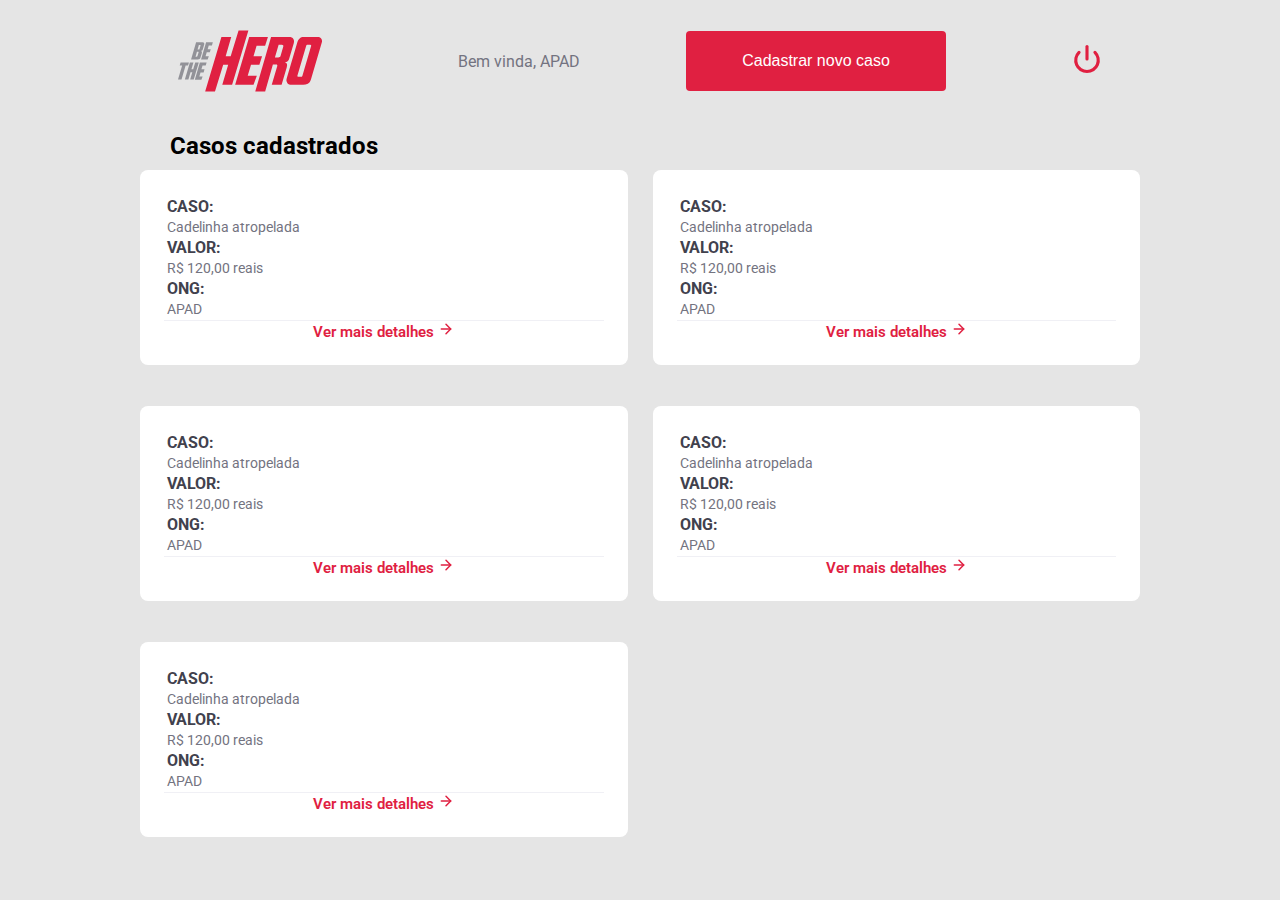
<file: index.html>
<!DOCTYPE html>
<html lang="pt-br">

<head>
  <meta charset="UTF-8">
  <meta http-equiv="X-UA-Compatible" content="IE=edge">
  <meta name="viewport" content="width=device-width, initial-scale=1.0">
  <title>Be the Hero | Seja o Héroi</title>
  <link rel="stylesheet" href="style.css">
  <link rel="preconnect" href="https://fonts.googleapis.com">
  <link rel="preconnect" href="https://fonts.gstatic.com" crossorigin>
  <link href="https://fonts.googleapis.com/css2?family=Roboto:wght@400;500;700&display=swap" rel="stylesheet">
</head>

<body>
  <header class="header-bg">
    <div class="header-container">
      <svg width="240" height="102" viewBox="0 0 240 102" fill="none" xmlns="http://www.w3.org/2000/svg">
        <path
          d="M90.1728 90.7403H73.7922L83.6338 57.1597H75.3114L61.6388 102H45.2582L72.3391 11.1935H88.7197L79.4726 43.0519H87.795L100.939 0H117.32L90.1728 90.7403Z"
          fill="#E02041" />
        <path
          d="M118.641 11.1935H149.883L145.193 25.5H130.992L125.84 42.9858H140.107L135.616 57.0935H121.679L116.197 75.5728H131.389L125.906 90.6741H95.2588L118.641 11.1935Z"
          fill="#E02041" />
        <path
          d="M145.259 102H128.746L155.101 11.1935H185.088C188.655 11.1935 191.033 12.187 192.288 14.2403C193.542 16.2935 193.741 18.6117 192.948 21.2611L185.022 48.2845C184.626 49.4767 183.899 50.5364 182.776 51.5299C181.653 52.5234 180.068 52.987 178.021 52.987C179.275 53.1857 180.332 53.9806 181.191 55.3715C182.05 56.7624 182.05 58.8819 181.191 61.7299L172.67 90.7403H156.224L165.339 59.5442C165.537 58.8819 165.603 58.2857 165.405 57.6896C165.207 57.0935 164.612 56.8286 163.621 56.8286H158.139L145.259 102ZM167.188 45.1052C167.981 45.1052 168.707 44.9065 169.434 44.5091C170.094 44.1117 170.623 43.3169 171.019 42.0585L175.378 27.2883C176.039 25.1026 175.18 23.9767 172.869 23.9767H167.717L161.508 45.1052H167.188V45.1052Z"
          fill="#E02041" />
        <path
          d="M233.239 11.1935C235.815 11.1935 237.665 12.1208 238.854 13.9754C240.042 15.8299 240.307 17.9494 239.646 20.2676L221.416 82.3286C220.425 85.6403 218.708 87.826 216.33 89.0182C213.952 90.2104 211.376 90.7403 208.668 90.7403H189.117C187.73 90.7403 186.475 90.4754 185.286 90.0117C184.097 89.5481 183.173 88.8195 182.38 87.8923C181.587 86.965 181.125 85.7728 180.861 84.4481C180.597 83.1234 180.729 81.6 181.257 79.878L199.157 18.9429C199.751 16.6247 200.94 14.7039 202.724 13.313C204.507 11.9221 206.753 11.1935 209.461 11.1935H233.239V11.1935ZM216.066 23.9767C215.273 23.9767 214.679 24.1754 214.349 24.5065C213.952 24.9039 213.754 25.3676 213.556 25.8974L198.959 75.4403C198.562 76.765 199.091 77.4273 200.478 77.4273H204.705C206.092 77.4273 206.951 76.765 207.347 75.4403L221.878 25.9637C222.209 24.5728 221.68 23.9104 220.227 23.9104H216.066V23.9767Z"
          fill="#E02041" />
        <g opacity="0.5">
          <path
            d="M30.1853 19.8701H40.8195C42.2066 19.8701 43.0652 20.2675 43.4615 20.9961C43.8578 21.7247 43.9239 22.5857 43.6597 23.6454L41.1497 32.2558C41.0176 32.7857 40.6874 33.2493 40.159 33.6467C39.6306 34.1104 38.838 34.2428 37.8472 34.2428C38.3756 34.2428 38.7719 34.3753 39.0361 34.574C39.3664 34.7727 39.5645 35.0377 39.6966 35.3688C39.8287 35.7 39.8948 36.0312 39.8948 36.4286C39.8948 36.826 39.8287 37.2234 39.7627 37.5545L37.3848 45.4364C37.1206 46.3636 36.5922 47.0922 35.9317 47.6221C35.2712 48.1519 34.2144 48.4169 32.9594 48.4169H21.7968L30.1853 19.8701ZM31.2421 43.7143C31.5063 43.7143 31.7705 43.648 31.9687 43.5818C32.1668 43.4493 32.365 43.1844 32.4971 42.787L34.2144 37.0247C34.3465 36.6273 34.3465 36.3623 34.2144 36.0974C34.0823 35.8325 33.8181 35.7662 33.4218 35.7662H31.5723L29.1945 43.7805H31.2421V43.7143ZM34.4786 31.9247C34.8749 31.9247 35.2051 31.8584 35.4033 31.726C35.6015 31.5935 35.7996 31.3286 35.9317 30.8649L37.4509 25.6987C37.583 25.3013 37.583 25.0364 37.5169 24.8376C37.3848 24.6389 37.1206 24.5065 36.7243 24.5065H34.8088L32.6292 31.9247H34.4786V31.9247Z"
            fill="#41414D" />
          <path
            d="M46.8299 19.8701H58.0586L56.5394 25.0364H51.2553L49.4059 31.3286H54.5579L53.0387 36.4286H47.8867L45.9052 43.0519H51.3875L49.4059 48.4831H38.4415L46.8299 19.8701Z"
            fill="#41414D" />
          <path
            d="M18.2301 53.4506L16.7109 58.6169H12.6818L5.87854 81.9974H0L6.93535 58.5506H2.84019L4.35936 53.3844H18.2301V53.4506Z"
            fill="#41414D" />
          <path
            d="M26.2224 81.9972H20.3438L23.8445 69.9427H20.8722L17.3055 81.9972H11.4269L19.8154 53.4505H25.6939L22.3914 64.9089H25.3637L28.7323 53.4505H34.6108L26.2224 81.9972Z"
            fill="#41414D" />
          <path
            d="M36.4602 53.4505H47.6889L46.1697 58.6167H40.8856L39.0362 64.9089H44.1882L42.669 70.0089H37.517L35.5355 76.6323H41.0177L39.0362 82.0635H28.0717L36.4602 53.4505Z"
            fill="#41414D" />
        </g>
      </svg>
      <p>Total de <b>43 casos</b></p>
    </div>
  </header>

  <header class="header-desktop">
    <div class="header">
      <svg width="240" height="102" viewBox="0 0 240 102" fill="none" xmlns="http://www.w3.org/2000/svg">
        <path
          d="M90.1728 90.7403H73.7922L83.6338 57.1597H75.3114L61.6388 102H45.2582L72.3391 11.1935H88.7197L79.4726 43.0519H87.795L100.939 0H117.32L90.1728 90.7403Z"
          fill="#E02041" />
        <path
          d="M118.641 11.1935H149.883L145.193 25.5H130.992L125.84 42.9858H140.107L135.616 57.0935H121.679L116.197 75.5728H131.389L125.906 90.6741H95.2588L118.641 11.1935Z"
          fill="#E02041" />
        <path
          d="M145.259 102H128.746L155.101 11.1935H185.088C188.655 11.1935 191.033 12.187 192.288 14.2403C193.542 16.2935 193.741 18.6117 192.948 21.2611L185.022 48.2845C184.626 49.4767 183.899 50.5364 182.776 51.5299C181.653 52.5234 180.068 52.987 178.021 52.987C179.275 53.1857 180.332 53.9806 181.191 55.3715C182.05 56.7624 182.05 58.8819 181.191 61.7299L172.67 90.7403H156.224L165.339 59.5442C165.537 58.8819 165.603 58.2857 165.405 57.6896C165.207 57.0935 164.612 56.8286 163.621 56.8286H158.139L145.259 102ZM167.188 45.1052C167.981 45.1052 168.707 44.9065 169.434 44.5091C170.094 44.1117 170.623 43.3169 171.019 42.0585L175.378 27.2883C176.039 25.1026 175.18 23.9767 172.869 23.9767H167.717L161.508 45.1052H167.188V45.1052Z"
          fill="#E02041" />
        <path
          d="M233.239 11.1935C235.815 11.1935 237.665 12.1208 238.854 13.9754C240.042 15.8299 240.307 17.9494 239.646 20.2676L221.416 82.3286C220.425 85.6403 218.708 87.826 216.33 89.0182C213.952 90.2104 211.376 90.7403 208.668 90.7403H189.117C187.73 90.7403 186.475 90.4754 185.286 90.0117C184.097 89.5481 183.173 88.8195 182.38 87.8923C181.587 86.965 181.125 85.7728 180.861 84.4481C180.597 83.1234 180.729 81.6 181.257 79.878L199.157 18.9429C199.751 16.6247 200.94 14.7039 202.724 13.313C204.507 11.9221 206.753 11.1935 209.461 11.1935H233.239V11.1935ZM216.066 23.9767C215.273 23.9767 214.679 24.1754 214.349 24.5065C213.952 24.9039 213.754 25.3676 213.556 25.8974L198.959 75.4403C198.562 76.765 199.091 77.4273 200.478 77.4273H204.705C206.092 77.4273 206.951 76.765 207.347 75.4403L221.878 25.9637C222.209 24.5728 221.68 23.9104 220.227 23.9104H216.066V23.9767Z"
          fill="#E02041" />
        <g opacity="0.5">
          <path
            d="M30.1853 19.8701H40.8195C42.2066 19.8701 43.0652 20.2675 43.4615 20.9961C43.8578 21.7247 43.9239 22.5857 43.6597 23.6454L41.1497 32.2558C41.0176 32.7857 40.6874 33.2493 40.159 33.6467C39.6306 34.1104 38.838 34.2428 37.8472 34.2428C38.3756 34.2428 38.7719 34.3753 39.0361 34.574C39.3664 34.7727 39.5645 35.0377 39.6966 35.3688C39.8287 35.7 39.8948 36.0312 39.8948 36.4286C39.8948 36.826 39.8287 37.2234 39.7627 37.5545L37.3848 45.4364C37.1206 46.3636 36.5922 47.0922 35.9317 47.6221C35.2712 48.1519 34.2144 48.4169 32.9594 48.4169H21.7968L30.1853 19.8701ZM31.2421 43.7143C31.5063 43.7143 31.7705 43.648 31.9687 43.5818C32.1668 43.4493 32.365 43.1844 32.4971 42.787L34.2144 37.0247C34.3465 36.6273 34.3465 36.3623 34.2144 36.0974C34.0823 35.8325 33.8181 35.7662 33.4218 35.7662H31.5723L29.1945 43.7805H31.2421V43.7143ZM34.4786 31.9247C34.8749 31.9247 35.2051 31.8584 35.4033 31.726C35.6015 31.5935 35.7996 31.3286 35.9317 30.8649L37.4509 25.6987C37.583 25.3013 37.583 25.0364 37.5169 24.8376C37.3848 24.6389 37.1206 24.5065 36.7243 24.5065H34.8088L32.6292 31.9247H34.4786V31.9247Z"
            fill="#41414D" />
          <path
            d="M46.8299 19.8701H58.0586L56.5394 25.0364H51.2553L49.4059 31.3286H54.5579L53.0387 36.4286H47.8867L45.9052 43.0519H51.3875L49.4059 48.4831H38.4415L46.8299 19.8701Z"
            fill="#41414D" />
          <path
            d="M18.2301 53.4506L16.7109 58.6169H12.6818L5.87854 81.9974H0L6.93535 58.5506H2.84019L4.35936 53.3844H18.2301V53.4506Z"
            fill="#41414D" />
          <path
            d="M26.2224 81.9972H20.3438L23.8445 69.9427H20.8722L17.3055 81.9972H11.4269L19.8154 53.4505H25.6939L22.3914 64.9089H25.3637L28.7323 53.4505H34.6108L26.2224 81.9972Z"
            fill="#41414D" />
          <path
            d="M36.4602 53.4505H47.6889L46.1697 58.6167H40.8856L39.0362 64.9089H44.1882L42.669 70.0089H37.517L35.5355 76.6323H41.0177L39.0362 82.0635H28.0717L36.4602 53.4505Z"
            fill="#41414D" />
        </g>
      </svg>
      <p>Bem vinda, APAD</p>
      <button>Cadastrar novo caso</button>
      <span><svg width="24" height="24" viewBox="0 0 24 24" fill="none" xmlns="http://www.w3.org/2000/svg">
          <path
            d="M18.3601 6.64C19.6185 7.89879 20.4754 9.50244 20.8224 11.2482C21.1694 12.9939 20.991 14.8034 20.3098 16.4478C19.6285 18.0921 18.4749 19.4976 16.9949 20.4864C15.515 21.4752 13.775 22.0029 11.9951 22.0029C10.2152 22.0029 8.47527 21.4752 6.99529 20.4864C5.51532 19.4976 4.36176 18.0921 3.68049 16.4478C2.99921 14.8034 2.82081 12.9939 3.16784 11.2482C3.51487 9.50244 4.37174 7.89879 5.63012 6.64"
            stroke="#E02041" stroke-width="2.5" stroke-linecap="round" stroke-linejoin="round" />
          <path d="M12 2V12" stroke="#E02041" stroke-width="2.5" stroke-linecap="round" stroke-linejoin="round" />
        </svg></span>
    </div>

  </header>

  <section class="section-bg">
    <div class="section-container">
      <h2>Bem-vindo!</h2>
      <p>Escolha um dos casos abaixo <br>
        e salve o dia.</p>

    </div>
  </section>

  <div class="section-desktop">
    <h2>Casos cadastrados</h2>
  </div>

  <section class="cards">
    <div class="card">
      <h3>CASO:</h3>
      <p>Cadelinha atropelada</p>
      <h3>VALOR:</h3>
      <p>R$ 120,00 reais</p>
      <h3>ONG:</h3>
      <p>APAD</p>
      <div class="detalhe">
        <a href="detalhes.html">Ver mais detalhes <svg width="16" height="16" viewBox="0 0 16 16" fill="none"
            xmlns="http://www.w3.org/2000/svg">
            <path d="M3.33335 8L12.6667 8" stroke="#E02041" stroke-width="1.5" stroke-linecap="round"
              stroke-linejoin="round" />
            <path d="M8.00002 3.33332L12.6667 7.99999L8.00002 12.6667" stroke="#E02041" stroke-width="1.5"
              stroke-linecap="round" stroke-linejoin="round" />
          </svg></a>
      </div>
    </div>

    <div class="card">
      <h3>CASO:</h3>
      <p>Cadelinha atropelada</p>
      <h3>VALOR:</h3>
      <p>R$ 120,00 reais</p>
      <h3>ONG:</h3>
      <p>APAD</p>
      <div class="detalhe">
        <a href="detalhes.html">Ver mais detalhes <svg width="16" height="16" viewBox="0 0 16 16" fill="none"
            xmlns="http://www.w3.org/2000/svg">
            <path d="M3.33335 8L12.6667 8" stroke="#E02041" stroke-width="1.5" stroke-linecap="round"
              stroke-linejoin="round" />
            <path d="M8.00002 3.33332L12.6667 7.99999L8.00002 12.6667" stroke="#E02041" stroke-width="1.5"
              stroke-linecap="round" stroke-linejoin="round" />
          </svg></a>
      </div>
    </div>

    <div class="card">
      <h3>CASO:</h3>
      <p>Cadelinha atropelada</p>
      <h3>VALOR:</h3>
      <p>R$ 120,00 reais</p>
      <h3>ONG:</h3>
      <p>APAD</p>
      <div class="detalhe">
        <a href="detalhes.html">Ver mais detalhes <svg width="16" height="16" viewBox="0 0 16 16" fill="none"
            xmlns="http://www.w3.org/2000/svg">
            <path d="M3.33335 8L12.6667 8" stroke="#E02041" stroke-width="1.5" stroke-linecap="round"
              stroke-linejoin="round" />
            <path d="M8.00002 3.33332L12.6667 7.99999L8.00002 12.6667" stroke="#E02041" stroke-width="1.5"
              stroke-linecap="round" stroke-linejoin="round" />
          </svg></a>
      </div>
    </div>

    <div class="card">
      <h3>CASO:</h3>
      <p>Cadelinha atropelada</p>
      <h3>VALOR:</h3>
      <p>R$ 120,00 reais</p>
      <h3>ONG:</h3>
      <p>APAD</p>
      <div class="detalhe">
        <a href="detalhes.html">Ver mais detalhes <svg width="16" height="16" viewBox="0 0 16 16" fill="none"
            xmlns="http://www.w3.org/2000/svg">
            <path d="M3.33335 8L12.6667 8" stroke="#E02041" stroke-width="1.5" stroke-linecap="round"
              stroke-linejoin="round" />
            <path d="M8.00002 3.33332L12.6667 7.99999L8.00002 12.6667" stroke="#E02041" stroke-width="1.5"
              stroke-linecap="round" stroke-linejoin="round" />
          </svg></a>
      </div>
    </div>

    <div class="card">
      <h3>CASO:</h3>
      <p>Cadelinha atropelada</p>
      <h3>VALOR:</h3>
      <p>R$ 120,00 reais</p>
      <h3>ONG:</h3>
      <p>APAD</p>
      <div class="detalhe">
        <a href="detalhes.html">Ver mais detalhes <svg width="16" height="16" viewBox="0 0 16 16" fill="none"
            xmlns="http://www.w3.org/2000/svg">
            <path d="M3.33335 8L12.6667 8" stroke="#E02041" stroke-width="1.5" stroke-linecap="round"
              stroke-linejoin="round" />
            <path d="M8.00002 3.33332L12.6667 7.99999L8.00002 12.6667" stroke="#E02041" stroke-width="1.5"
              stroke-linecap="round" stroke-linejoin="round" />
          </svg></a>
      </div>
    </div>
  </section>
</body>

</html>
</file>
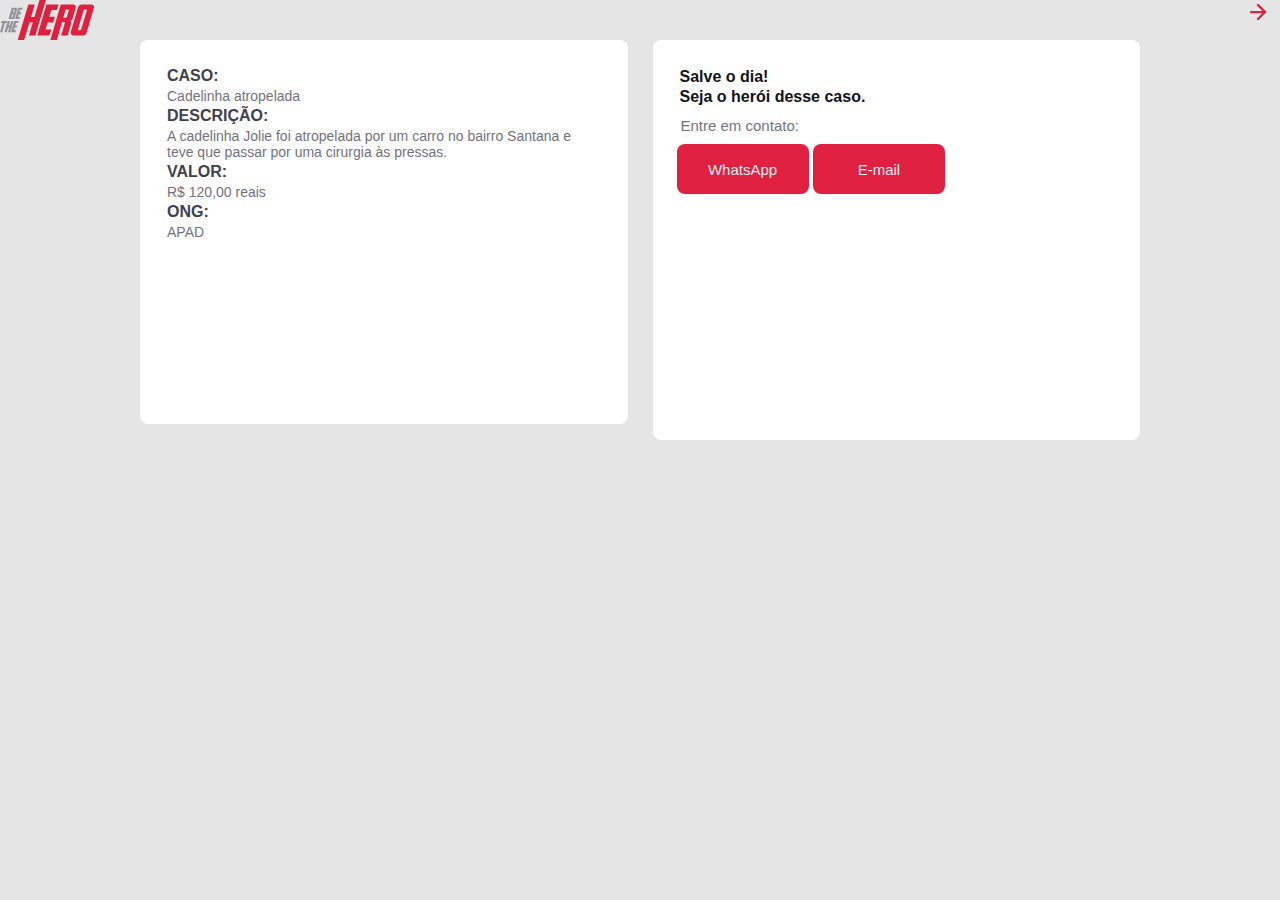
<file: detalhes.html>
<!DOCTYPE html>
<html lang="en">

<head>
  <meta charset="UTF-8">
  <meta http-equiv="X-UA-Compatible" content="IE=edge">
  <meta name="viewport" content="width=device-width, initial-scale=1.0">
  <title>Be the Hero | Detalhes do Caso</title>
  <link rel="stylesheet" href="style.css">
</head>

<body>

  <body>
    <header class="detalhes-container">
      <div class="detalhes">
        <div class="flex">
          <svg width="240" height="102" viewBox="0 0 240 102" fill="none" xmlns="http://www.w3.org/2000/svg">
            <path
              d="M90.1728 90.7403H73.7922L83.6338 57.1597H75.3114L61.6388 102H45.2582L72.3391 11.1935H88.7197L79.4726 43.0519H87.795L100.939 0H117.32L90.1728 90.7403Z"
              fill="#E02041" />
            <path
              d="M118.641 11.1935H149.883L145.193 25.5H130.992L125.84 42.9858H140.107L135.616 57.0935H121.679L116.197 75.5728H131.389L125.906 90.6741H95.2588L118.641 11.1935Z"
              fill="#E02041" />
            <path
              d="M145.259 102H128.746L155.101 11.1935H185.088C188.655 11.1935 191.033 12.187 192.288 14.2403C193.542 16.2935 193.741 18.6117 192.948 21.2611L185.022 48.2845C184.626 49.4767 183.899 50.5364 182.776 51.5299C181.653 52.5234 180.068 52.987 178.021 52.987C179.275 53.1857 180.332 53.9806 181.191 55.3715C182.05 56.7624 182.05 58.8819 181.191 61.7299L172.67 90.7403H156.224L165.339 59.5442C165.537 58.8819 165.603 58.2857 165.405 57.6896C165.207 57.0935 164.612 56.8286 163.621 56.8286H158.139L145.259 102ZM167.188 45.1052C167.981 45.1052 168.707 44.9065 169.434 44.5091C170.094 44.1117 170.623 43.3169 171.019 42.0585L175.378 27.2883C176.039 25.1026 175.18 23.9767 172.869 23.9767H167.717L161.508 45.1052H167.188V45.1052Z"
              fill="#E02041" />
            <path
              d="M233.239 11.1935C235.815 11.1935 237.665 12.1208 238.854 13.9754C240.042 15.8299 240.307 17.9494 239.646 20.2676L221.416 82.3286C220.425 85.6403 218.708 87.826 216.33 89.0182C213.952 90.2104 211.376 90.7403 208.668 90.7403H189.117C187.73 90.7403 186.475 90.4754 185.286 90.0117C184.097 89.5481 183.173 88.8195 182.38 87.8923C181.587 86.965 181.125 85.7728 180.861 84.4481C180.597 83.1234 180.729 81.6 181.257 79.878L199.157 18.9429C199.751 16.6247 200.94 14.7039 202.724 13.313C204.507 11.9221 206.753 11.1935 209.461 11.1935H233.239V11.1935ZM216.066 23.9767C215.273 23.9767 214.679 24.1754 214.349 24.5065C213.952 24.9039 213.754 25.3676 213.556 25.8974L198.959 75.4403C198.562 76.765 199.091 77.4273 200.478 77.4273H204.705C206.092 77.4273 206.951 76.765 207.347 75.4403L221.878 25.9637C222.209 24.5728 221.68 23.9104 220.227 23.9104H216.066V23.9767Z"
              fill="#E02041" />
            <g opacity="0.5">
              <path
                d="M30.1853 19.8701H40.8195C42.2066 19.8701 43.0652 20.2675 43.4615 20.9961C43.8578 21.7247 43.9239 22.5857 43.6597 23.6454L41.1497 32.2558C41.0176 32.7857 40.6874 33.2493 40.159 33.6467C39.6306 34.1104 38.838 34.2428 37.8472 34.2428C38.3756 34.2428 38.7719 34.3753 39.0361 34.574C39.3664 34.7727 39.5645 35.0377 39.6966 35.3688C39.8287 35.7 39.8948 36.0312 39.8948 36.4286C39.8948 36.826 39.8287 37.2234 39.7627 37.5545L37.3848 45.4364C37.1206 46.3636 36.5922 47.0922 35.9317 47.6221C35.2712 48.1519 34.2144 48.4169 32.9594 48.4169H21.7968L30.1853 19.8701ZM31.2421 43.7143C31.5063 43.7143 31.7705 43.648 31.9687 43.5818C32.1668 43.4493 32.365 43.1844 32.4971 42.787L34.2144 37.0247C34.3465 36.6273 34.3465 36.3623 34.2144 36.0974C34.0823 35.8325 33.8181 35.7662 33.4218 35.7662H31.5723L29.1945 43.7805H31.2421V43.7143ZM34.4786 31.9247C34.8749 31.9247 35.2051 31.8584 35.4033 31.726C35.6015 31.5935 35.7996 31.3286 35.9317 30.8649L37.4509 25.6987C37.583 25.3013 37.583 25.0364 37.5169 24.8376C37.3848 24.6389 37.1206 24.5065 36.7243 24.5065H34.8088L32.6292 31.9247H34.4786V31.9247Z"
                fill="#41414D" />
              <path
                d="M46.8299 19.8701H58.0586L56.5394 25.0364H51.2553L49.4059 31.3286H54.5579L53.0387 36.4286H47.8867L45.9052 43.0519H51.3875L49.4059 48.4831H38.4415L46.8299 19.8701Z"
                fill="#41414D" />
              <path
                d="M18.2301 53.4506L16.7109 58.6169H12.6818L5.87854 81.9974H0L6.93535 58.5506H2.84019L4.35936 53.3844H18.2301V53.4506Z"
                fill="#41414D" />
              <path
                d="M26.2224 81.9972H20.3438L23.8445 69.9427H20.8722L17.3055 81.9972H11.4269L19.8154 53.4505H25.6939L22.3914 64.9089H25.3637L28.7323 53.4505H34.6108L26.2224 81.9972Z"
                fill="#41414D" />
              <path
                d="M36.4602 53.4505H47.6889L46.1697 58.6167H40.8856L39.0362 64.9089H44.1882L42.669 70.0089H37.517L35.5355 76.6323H41.0177L39.0362 82.0635H28.0717L36.4602 53.4505Z"
                fill="#41414D" />
            </g>
          </svg>
          <span><a href="index.html"><svg width="16" height="16" viewBox="0 0 16 16" fill="none"
                xmlns="http://www.w3.org/2000/svg">
                <path d="M3.33335 8L12.6667 8" stroke="#E02041" stroke-width="1.5" stroke-linecap="round"
                  stroke-linejoin="round" />
                <path d="M8.00002 3.33332L12.6667 7.99999L8.00002 12.6667" stroke="#E02041" stroke-width="1.5"
                  stroke-linecap="round" stroke-linejoin="round" />
              </svg></span></a>
        </div>
      </div>
    </header>

    <section class="cards">
      <div class="card">
        <h3>CASO:</h3>
        <p>Cadelinha atropelada</p>
        <h3>DESCRIÇÃO:</h3>
        <p>A cadelinha Jolie foi atropelada por um carro no bairro Santana e teve que passar por uma cirurgia às
          pressas.</p>
        <h3>VALOR:</h3>
        <p>R$ 120,00 reais</p>
        <h3>ONG:</h3>
        <p>APAD</p>
      </div>

      <div class="contato">
        <h3>Salve o dia! <br> Seja o herói desse caso.</h3>
        <p>Entre em contato:</p>
        <button>WhatsApp</button>
        <button>E-mail</button>
      </div>
    </section>
  </body>

</html>
</file>
<file: style.css>
* {
  margin: 0;
  padding: 0;
}

body {
  font-family: 'roboto', Arial, Helvetica, sans-serif;
  background: #E5E5E5;
}

.header-container {
  display: flex;
  flex-wrap: wrap;
  align-items: center;
  justify-content: space-between;
  padding: 1.5rem;
}

.header-container svg {
  width: 5.875rem;
  height: 2.5rem;
}

header p {
  font-size: 1rem;
  color: #737380;
  font-weight: 400;
}

.section-container h2 {
  font-size: 1.875rem;
  margin-bottom: 1rem;
}

.section-container p {
  color: #737380;
  font-size: 1.25rem;
  line-height: 1.875rem;
  margin-bottom: 2rem;
}

.cards {
  width: 327px;
  height: 233px;
  margin: 1rem;
}

.card h3 {
  font-weight: 700;
  margin: 3px;
  font-size: 1rem;
  color: #41414D;
}

.card p {
  margin: 3px;
  font-size: 0.875rem;
  font-weight: 400;
  color: #737380;
}

.card {
  padding: 1.5rem;
  background: #fff;
  margin-bottom: 1rem;
  border-radius: 0.50rem;
}

.detalhe {
  text-align: center;
  border-top: 1px solid #F0F0F5;
}

.detalhe a {
  text-decoration: none;
  font-size: 0.940rem;
  font-weight: 600;
  color: #E02041;
}

.flex {
  display: flex;
  justify-content: space-between;
}

.detalhes span a {
  padding: 10px;
}

.detalhes svg {
  width: 5.875rem;
  height: 2.5rem;
}

.detalhes span svg {
  Width: 24px;
  Height: 24px;
}

.contato {
  background: #fff;
  padding: 1.5rem;
  border-radius: 0.50rem;
}

.contato h3 {
  font-weight: 700;
  margin: 3px;
  font-size: 1rem;
  line-height: 20px;
  color: #13131A;
}

.contato p {
  margin: 10px 0 10px 4px;
  display: block;
  font-size: 15px;
  color: #737380;
}

.contato button {
  width: 132px;
  height: 50px;
  background: #E02041;
  color: #F0F0F5;
  font-size: 15px;
  border: 0px none;
  border-radius: 8px;
}

@media (min-width: 375px) {
  body {
    max-width: 375px;
    margin: auto;
  }

  .header-desktop {
    display: none;
  }

  .section-desktop {
    display: none;
  }
}

@media (min-width: 750px) {
  body {
    min-width: 100%;
    margin: auto;
  }

  .header-desktop {
    display: initial;
  }

  .header {
    display: flex;
    justify-content: space-around;
    align-items: center;
  }

  .header svg {
    padding: 30px;
    padding-left: 125px;
    width: 144px;
    height: 62px;
  }

  .header button {
    font-size: 1rem;
    background: #E02041;
    color: #fff;
    border: none;
    border-radius: 4px;
    width: 260px;
    height: 60px;
  }

  .header button:hover {
    background: #ba1b36;
  }

  .header span svg {
    width: 30px;
    height: 30px;
    margin: 0px;
    padding: 20px;
    padding-right: 125px;
  }

  .header-container {
    display: none;
  }

  .cards {
    display: grid;
    grid-template-columns: 2fr 2fr;
    gap: 25px;
    margin: auto;
    width: 1000px;
    height: 400px;
  }

  .section-container {
    display: none;
  }

  .section-desktop {
    display: initial;
  }

  .section-desktop h2 {
    padding-top: 10px;
    padding-bottom: 10px;
    padding-left: 170px;
  }
}
</file>
